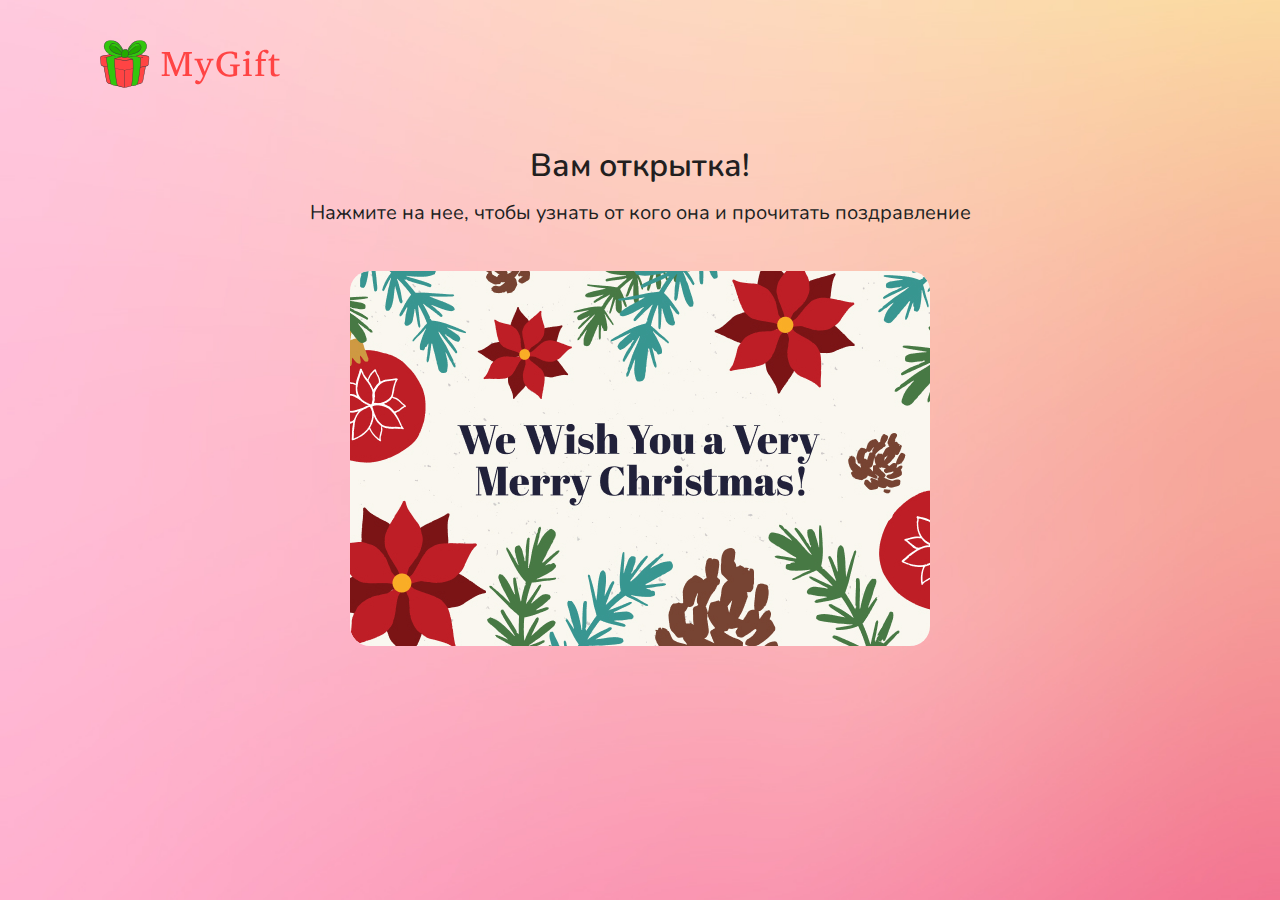
<file: card.html>
<!DOCTYPE html>
<html lang="ru">
<head>
    <meta charset="UTF-8">
    <meta name="viewport" content="width=device-width, initial-scale=1.0">
    <link rel="stylesheet" href="css/normalize.css">
    <link rel="stylesheet" href="css/index.css">
    <link rel="icon" href="img/favicon.svg" type="image/svg+xml">
    <title>MY GIFT</title>
</head>
<body class="body body_congratulation">
    <header class="header">
        <img class="header__image" src="img/logo.svg" alt="Логотип" width="180" height="48">
    </header>  
    <main class="main-content">
     
    <section class="congratulation">
      <h1 class="congratulation__title">
        Вам открытка!
      </h1>   
      <p class="congratulation__description">
        Нажмите на нее, чтобы узнать от кого она и прочитать поздравление
      </p>
      <div class="congratulation__card card">
        <div class="card__inner">
          <div class="card__front">
            <img  class="card__front-image" src="img/gift-card.jpg" alt="получаемой открытка" width="580" height="375">
          </div>
          <div class="card__back">
           <h2 class="card__title">
               Поздравление
           </h2>
           <div class="card__contacts"> 
           <p class="card__detail">
            <span class="card__detail-first">
             от кого
            </span>
            <span class="card__detail-name card__from">
              Иван Иванов
            </span> 
           </p>
           <p class="card__detail card__detail_last">
            <span class="card__detail-first">
             кому
           </span>
            <span class="card__detail-name card__to">
              Татьяна Айкина
            </span> 
           </p>  
           </div>
           <p class="card__message">
               Желаю Счастливого Нового года и Рождества! <br>
               Будьте здоровы и радостны!
           </p>
          </div>
        </div>
      </div>
    </section>
    </main>
  <script src="js/scriptCard.js"></script>  
</body>
</html>
</file>
<file: css/index.css>
@font-face{
    font-family: Nunito;
    src: url(../fonts/Nunito-Regular.woff2) format("woff2"),
         url(../fonts/Nunito-Regular.woff) format("woff");
    font-style: normal;
    font-weight: 400;
    font-display: swap;     
}
@font-face{
    font-family: Nunito;
    src: url(../fonts/Nunito-SemiBold.woff2) format("woff2"),
         url(../fonts/Nunito-SemiBold.woff) format("woff");
    font-style: normal;
    font-weight: 700;
    font-display: swap;     
}


html{
    box-sizing: border-box;
}
*,*::before,*::after{
    box-sizing: inherit;
}
body{
    min-width: 320px;
    min-height: 100vh;
    background-size: 100% 100%;
    background-repeat: no-repeat;
    background-position: center;
    -webkit-font-smoothing:antialiased;
    -moz-osx-font-smoothing:grayscale;
    text-rendering:optimizeLegibility;
    -webkit-tap-highlight-color: rgba(0, 0, 0, 0);
    -webkit-tap-highlight-color: transparent;
    font-family: "Nunito",sans-serif;
    font-size: 16px;
    color: #221F1F;

}
.body_gift{
    background-color: #86ACAC;
    background-image: url(../img/bg-gift.jpg);
}
.body_congratulation{
    background-color: #FEBACB;
    background-image: url(../img/bg-congratulation.jpg);
}

.visual-hidden{
    position: absolute;
    width: 1px;
    height: 1px;
    margin: -1px;
    padding: 0;
    border: 0;
    clip:rect(0 0 0 0 );
    overflow: hidden;
}
/*header*/
.header {
    padding: 40px 0 0 100px;
    margin-bottom: 60px;
}
.header__image {
    display: block;
}
/*main*/
.main-content {
padding-left: 100px;
padding-right: 100px;
}
.visual-hidden {
}
.gift{
    padding-bottom: 56px;
}
.gift__title {
    margin-top: 0;
    margin-bottom: 16px;
    font-size: 32px;
}
.gift__description {
    font-size: 20px;
    font-weight: 400;
    margin-top: 0;
    margin-bottom: 47px;
}
.gift__wrapper {
    max-width: 100%;
    display: grid;
    grid-template-columns: 440px 1fr;
    grid-column-gap:50px;
}

.gift__swiper_card {
    margin-bottom: 20px;
    height: 375px;
}
.gift__card-image {
    display: block;
    width: 100%;
    height: 100%;
}
.form {
    display: grid;
    grid-template-columns: 1fr 1fr;
    grid-column-gap:16px ;
    align-self: start;
}


.form__label {
    display: flex;
    flex-direction: column;
    box-sizing: border-box;
    margin-bottom: 16px;
}
.form__label-text {
    font-weight: 400;
    margin-bottom: 4px;
}
.form__field {
    padding: 8px 0;
    border:none;
    border-radius: 6px;
}
.form__label_textarea {
grid-column: 1/-1; 
margin-bottom: 24px;
}
.form__field_textarea {
 resize: none;
 overflow: hidden;   
padding: 8px 0 120px 16px;
}
.form__button {
    padding: 0;
    border: none;
    background-color: #4BAA00;
    border-radius: 32px;
    cursor: pointer;
    color: white;
    padding: 8px 0;
    width: 132px;
}
.form__button:hover:not(:disabled){
    background-color: #58c601;
}
.form__button:active:not(:disabled){
    transform: translate(2px,2px);
}
.form__button:disabled{
    opacity: 0.4;
}
/*section congrtulation*/ 
.congratulation {
    padding-bottom: 145px;
}
.congratulation__title {
    margin-top: 0;
    margin-bottom: 16px;
    text-align: center;
}

.congratulation__description {
    margin-top: 0;
    margin-bottom: 47px;
    text-align: center;
    font-size: 20px;
}
.congratulation__card {
}
.card {
    width: 580px;
    height: 375px;
    margin: 0 auto;
    perspective: 1000px;
}

.card:hover .card__inner{
    transform: rotateY(180deg);
}
.card__inner{
    transform-style: preserve-3d;
    transition: transform 1.5s;
    width: 100%;
    height: 100%;
}
.card__front {
    position: absolute;
    width: 100%;
    height: 100%;
    backface-visibility: hidden;
    inset: 0;
    border-radius: 20px;
    overflow: hidden;
}
.card__front-image{
    display: block;
    width: 100%;
    object-fit: contain;
}
.card__back {
    position: absolute;
    inset: 0;
    backface-visibility: hidden;
    transform: rotateY(180deg);
    background-color: white;
    border-radius: 20px;
    padding: 32px 32px 153px 32px;
}
.card__title {
    margin-top: 0;
    margin-bottom: 24px;
    font-size: 28px;
    color:#F44;
}
.card__detail {
    margin-top: 0;
    margin-bottom: 8px;
    font-weight: 400;

}
 .card__detail_last{
    margin-bottom: 16px;
}
.card__detail-first{
    opacity: 0.3;
    margin-right: 16px;
}
.card__detail_last .card__detail-first{
    margin-right: 32px;
}
.card__message {
    margin-top: 0;
    margin-bottom: 0;
    font-size: 20px;
}

/*адаптив*/
@media(max-width:1000px){
    .gift__wrapper{
        display: block;
    }
}
@media(max-width:768px){
.main-content{
 padding: 0;
 min-width: 320px;
}
 .form{
     display: flex;
     justify-content: space-between;
     flex-wrap: wrap;
 } 
 .form__label_textarea{
     min-width: 185px;
     width: 100%;
 }
 .card{
    width: 90%;
    min-width: 288px;
    margin: 0 auto;
 }
 .card__front-image{
    object-fit: contain;
 }
 .card__message {
    font-size: 16px;
}
.card__detail{
    display: flex;
    flex-direction: column;
}

 }
@media(max-width:579px){
    .card__contacts{
        padding-left: 27px;
    }
    .card{margin-bottom: 30px;}
 }
</file>
